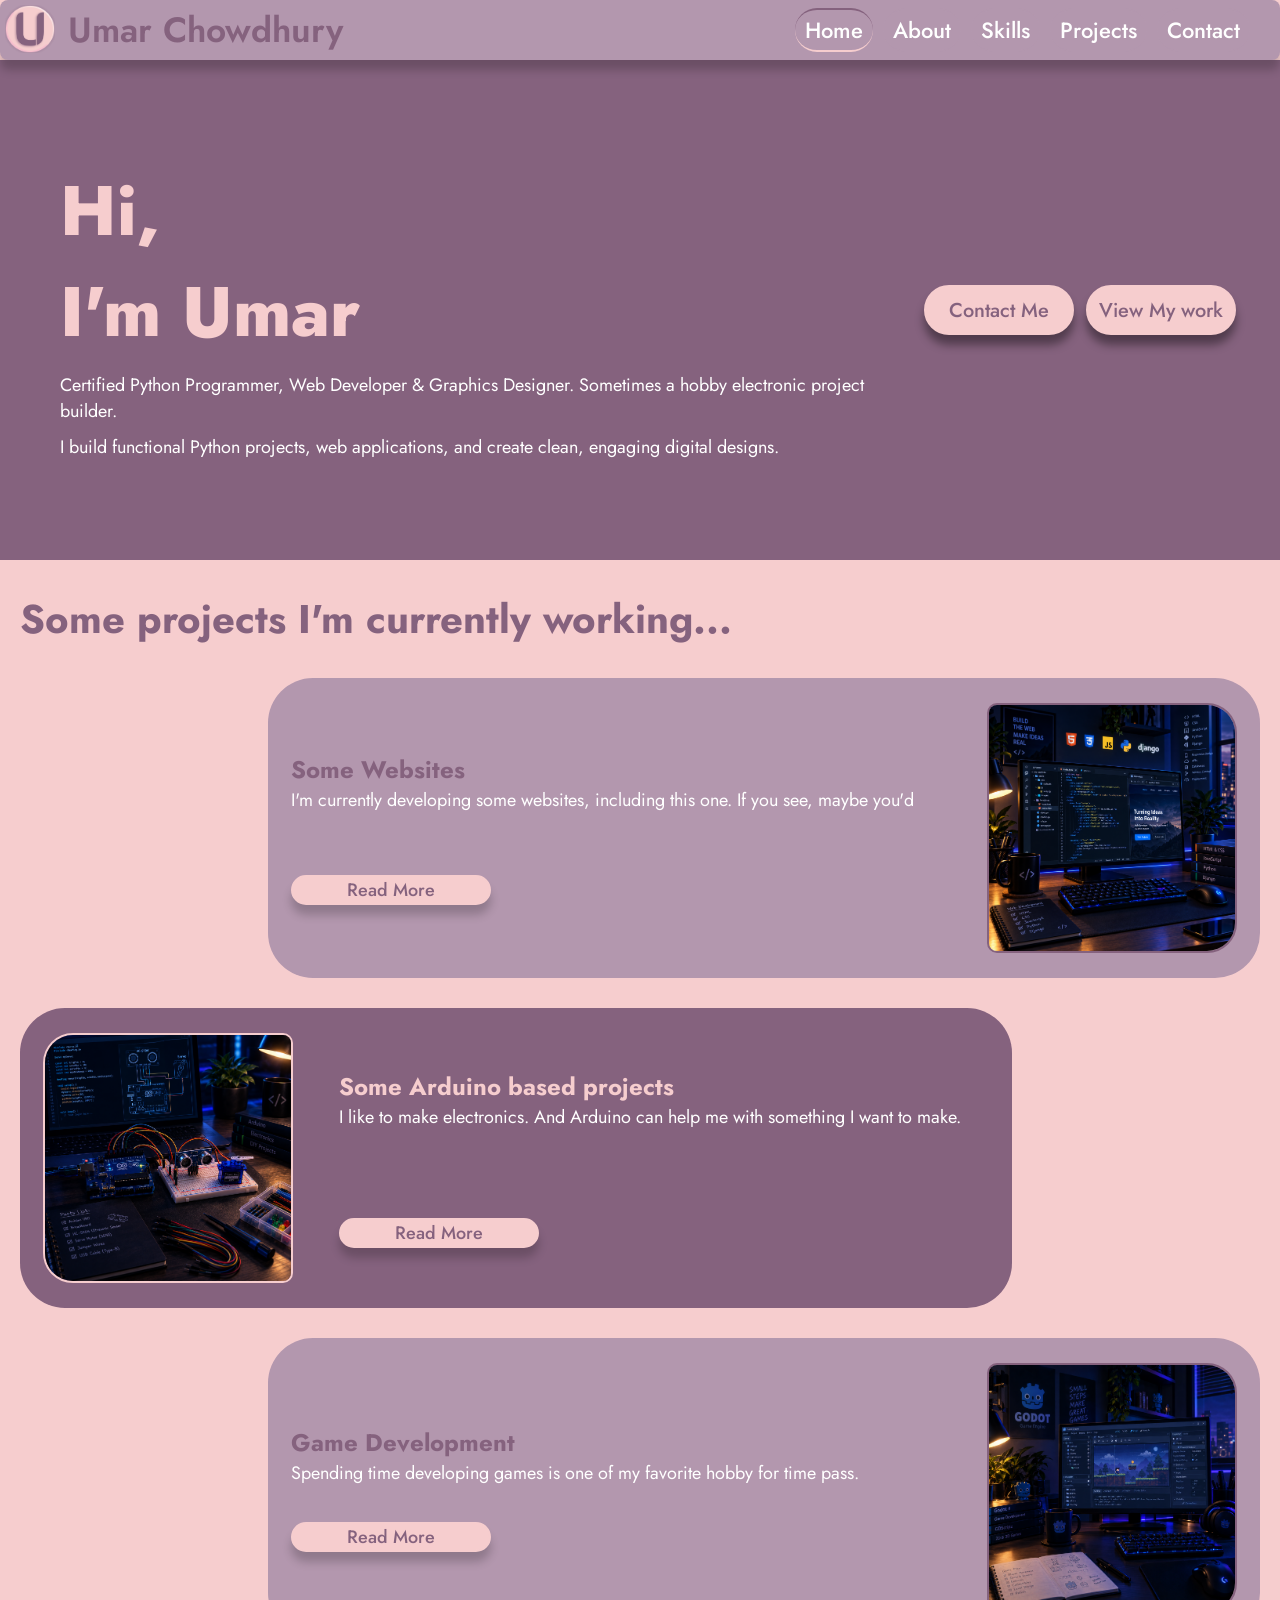
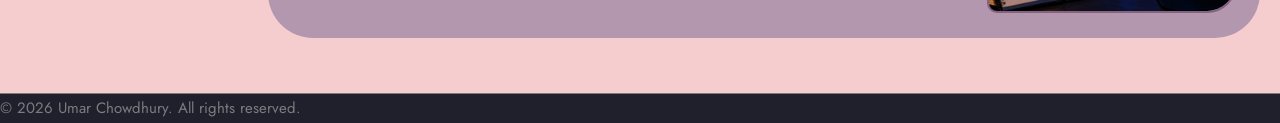
<file: index.html>
<!DOCTYPE html>
<html lang="en">

<head>
  <meta charset="UTF-8">
  <meta name="viewport" content="width=device-width, initial-scale=1.0">
  <link rel="stylesheet" href="style.css">
  <link rel="stylesheet" href="media.css">
  <link rel="shortcut icon" href="./images/U.png">
  <title>Umar Chowdhury</title>
</head>

<body>
  <nav id="navbar">
    <div id="nav-image">
      <img src="./images/U.png" alt="Logo" class="image">
    </div>
    <div id="name">
      <h1 class="my-name">Umar Chowdhury</h1>
    </div>
    <button class="navbar-toggle">
      <span class="bar"></span>
      <span class="bar"></span>
      <span class="bar"></span>
    </button>
    <div class="nav-list">
      <a class="btn, current" href="#">Home</a>
      <a class="btn" href="about.html">About</a>
      <a class="btn" href="skills.html">Skills</a>
      <a class="btn" href="projects.html">Projects</a>
      <a class="btn" href="contact.html">Contact</a>
    </div>
  </nav>
  <section id="homepage">
    <div class="intro">
      <h1 class="greet">Hi,<br>I'm Umar</h1>
      <p class="info">Certified Python Programmer, Web Developer & Graphics Designer. Sometimes a hobby electronic
        project
        builder.</p>
      <p class="info">I build functional Python projects, web applications, and create clean, engaging digital designs.
      </p>
    </div>
    <div class="buttons">
      <button class="btnx">Contact Me</button>
      <button class="btnx">View My work</button>
    </div>
  </section>
  <section id="sect">
    <div class="short-info">
      <h1 class="information">Some projects I'm currently working...</h1>
    </div>

    <div class="project1">
      <div class="project-content">
        <h1 class="project-text">Some Websites</h1>
        <p class="project-info">I'm currently developing some websites, including this one. If you see, maybe you'd<span
            class="more-text"> notice, this site isn't completed yet. There are some other sites, like a study planner
            and
            more.</span></p>
        <button class="read-more">Read More</button>
      </div>
      <img src="./images/web.png" alt="Website Image" class="project-img">
    </div>

    <div class="project2">
      <div class="project-content">
        <h1 class="project-text">Some Arduino based projects</h1>
        <p class="project-info">I like to make electronics. And Arduino can help me with something I want to make.<span
            class="more-text"> One of these projects is making an AI that can travel by itself and can help with some
            information, documents, do some work, etc. And this project can be made with Python.</span></p>
        <button class="read-more">Read More</button>
      </div>
      <img src="./images/parts.png" alt="Website Image" class="project-img">
    </div>

    <div class="project1">
      <div class="project-content">
        <h1 class="project-text">Game Development</h1>
        <p class="project-info">Spending time developing games is one of my favorite hobby for time pass. <span
            class="more-text">But the problem is I'm not sharing what kind of game I'm currently making. (It's a
            secret!)</span></p>
        <button class="read-more">Read More</button>
      </div>
      <img src="./images/game.png" alt="Website Image" class="project-img">
    </div>
  </section>
  <footer id="homepage-footer">
    <div class="rights">
      <h1 class="right-text">
        © 2026 Umar Chowdhury. All rights reserved.
      </h1>
    </div>
  </footer>
</body>
<script src="index.js"></script>

</html>
</file>
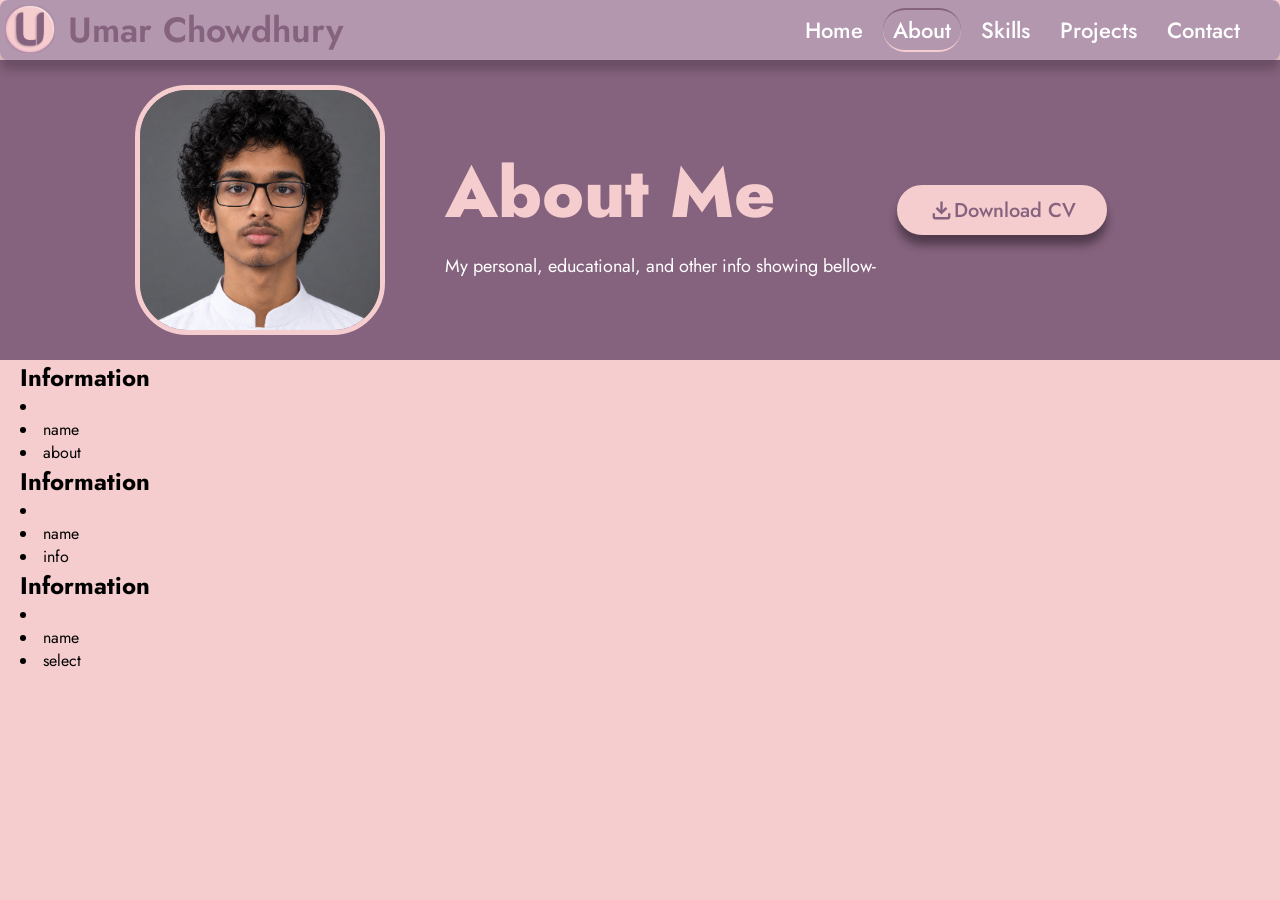
<file: about.html>
<!DOCTYPE html>
<html lang="en">

<head>
  <meta charset="UTF-8">
  <meta name="viewport" content="width=device-width, initial-scale=1.0">
  <link rel="stylesheet" href="style.css">
  <link rel="stylesheet" href="media.css">
  <link rel="shortcut icon" href="./images/U.png">
  <title>Umar Chowdhury</title>
</head>

<body>
  <nav id="navbar">
    <div id="nav-image">
      <img src="./images/U.png" alt="Logo" class="image">
    </div>
    <div id="name">
      <h1 class="my-name">Umar Chowdhury</h1>
    </div>
    <button class="navbar-toggle">
      <span class="bar"></span>
      <span class="bar"></span>
      <span class="bar"></span>
    </button>
    <div class="nav-list">
      <a class="btn" href="index.html">Home</a>
      <a class="btn, current" href="#">About</a>
      <a class="btn" href="skills.html">Skills</a>
      <a class="btn" href="projects.html">Projects</a>
      <a class="btn" href="contact.html">Contact</a>
    </div>
  </nav>
  <section id="about-homepage">
    <div class="profile-picture">
      <img src="./images/profile.png" alt="Profile Picture" class="prof-pic">
    </div>
    <div class="intro">
      <h1 class="greet">About Me</h1>
      <p class="info">My personal, educational, and other info showing bellow-</p>
    </div>
    <a href="./images/profile.png" download class="about-button">
      <div class="download-img"></div>
      <h1 class="about-btnx">Download CV</h1>
    </a>
  </section>
  <section id="about-cards">
    <div class="card-steps">
      <h1 class="card-info">Information</h1>
      <li class="card-details">
      <li class="user-card-info">name</li>
      <li class="user-card-info">about</li>
      </li>
    </div>
    <div class="card-steps">
      <h1 class="card-info">Information</h1>
      <li class="card-details">
      <li class="user-card-info">name</li>
      <li class="user-card-info">info</li>
      </li>
    </div>
    <div class="card-steps">
      <h1 class="card-info">Information</h1>
      <li class="card-details">
      <li class="user-card-info">name</li>
      <li class="user-card-info">select</li>
      </li>
    </div>
  </section>
</body>
<script src="index.js"></script>

</html>
</file>
<file: style.css>
@import url('https://fonts.googleapis.com/css2?family=Jost:ital,wght@0,100..900;1,100..900&family=Montserrat:ital,wght@0,100..900;1,100..900&display=swap');

:root {
  --white: #fff;
  --pink: #f6cdce;
  --dark: #b397ae;
  --darker: #85627e;
}

body {
  font-family: "Jost", serif;
  background-color: var(--pink);
}

* {
  margin: 0;
  padding: 0;
  box-sizing: border-box;
}

/* --------------------------- Navigation Bar --------------------------- */
nav {
  display: flex;
  background-color: var(--dark);
  height: 60px;
  width: 100%;
  align-items: center;
  text-decoration: none;
  position: relative;
  top: 0px;
  z-index: 999;
}

#navbar {
  box-shadow: 0px 10px 10px rgba(0, 0, 0, 0.2);
  border-radius: 8px;
  align-items: center;
  position: sticky;
  top: 0px;
}

/* --------------------------- Navbar Image --------------------------- */
#nav-image {
  left: 5px;
  position: relative;
  cursor: context-menu;
  height: 50px;
  width: 50px;
}

.image {
  height: 48px;
  width: 50px;
}

/* --------------------------- Navbar Text --------------------------- */
#name {
  padding: 0px 18px;
  position: relative;
  cursor: context-menu;
}

.my-name {
  position: relative;
  font-weight: 600;
  font-size: 35px;
  color: var(--darker);
  margin: 0px;
}

/* --------------------------- Navbar Buttons --------------------------- */
.nav-list {
  border: none;
  display: flex;
  position: absolute;
  right: 30px;
  font-style: normal;
  text-decoration: none;
  gap: 10px !important;
}

.btn {
  text-decoration: none;
  font-size: 22px;
  font-weight: 500;
  color: #ffffff;
  align-items: center;
  padding: 4px 10px;
  transition: all 0.3s ease-in-out;
  border-left: 0px solid var(--dark);
  border-right: 0px solid var(--dark);
  border-top: 2.3px solid var(--dark);
  border-bottom: 2.3px solid var(--dark);
  border-radius: 25px;
}

.current {
  text-decoration: none;
  font-size: 22px;
  font-weight: 500;
  color: #ffffff;
  align-items: center;
  padding: 4px 10px;
  transition: all 0.3s ease-in-out;
  border-bottom: 2.3px solid var(--pink);
  border-top: 2.3px solid var(--darker);
  border-radius: 22px;
  border-left: 0px solid var(--dark);
  border-right: 0px solid var(--dark);
}

.btn:hover,
.current:hover {
  font-size: 22px;
  border-radius: 22px;
  border-bottom: 2.3px solid var(--darker);
  border-top: 2.3px solid var(--pink);
  border-left: 0px solid var(--dark);
  border-right: 0px solid var(--dark);
}

.navbar-toggle {
  display: none;
  position: relative;
  background: transparent;
  border: none;
  padding: 10px;
  cursor: pointer;
}

.bar {
  display: block;
  margin: 5px auto;
  height: 3px;
  width: 25px;
  background: var(--white);
  transition: all 0.5s ease-in-out;
}


/* --------------------------- Home --------------------------- */


/* --------------------------- Body --------------------------- */

#homepage {
  background-color: var(--darker);
  width: 100%;
  height: 500px;
  display: flex;
  align-items: center;
}

/* --------------------------- Other info --------------------------- */

.intro {
  position: relative;
  padding: 60px;
}

.greet {
  color: var(--pink);
  font-size: 70px;
  font-weight: 800;
}

.info {
  margin-top: 10px;
  font-size: 18px;
  color: var(--white);
}

.buttons {
  align-items: center;
  justify-content: center;
  right: 3%;
  position: relative;
  display: flex;
  flex-direction: row;
}


.btnx {
  color: var(--darker);
  cursor: pointer;
  margin: 6px;
  padding: 0;
  height: 50px;
  width: 150px;
  font-size: 20px;
  background-color: var(--pink);
  border: 2.3px solid var(--pink);
  border-radius: 25px;
  box-shadow: 0px 10px 10px rgba(0, 0, 0, 0.4);
  font-family: "Jost";
  font-weight: 500;
  transition: all 0.5s ease;
}

.btnx:hover {
  background-color: transparent;
  color: var(--pink);
  border: 2.3px solid var(--dark);
}

/* --------------------------- Homepage Cards --------------------------- */
#sect {
  align-items: center;
  padding: 0px 20px;
  display: flex;
  position: relative;
  width: 100%;
  flex-direction: column;
}

.short-info {
  margin-top: 30px;
  align-self: flex-start;
  position: relative;
}

.information {
  font-size: 40px;
  color: var(--darker);
  position: relative;
  display: flex;
}

.project-content {
  display: flex;
  flex-direction: column;
  margin: auto 23px;
}

.more-text {
  display: inline;
  opacity: 0;
  max-height: 0;
  overflow: hidden;
  transition: opacity 0.4s ease, max-height 0.4s ease;
}

.more-text.show {
  opacity: 1;
  max-height: 500px;
}

.project-text {
  color: var(--pink);
}

.project-info {
  font-size: 18px;
  color: var(--white);
}

.read-more {
  margin-top: 10px;
  width: 200px;
  height: 30px;
  color: var(--darker);
  background-color: var(--pink);
  border-radius: 18px;
  border: 2px solid var(--pink);
  transition: all 0.5s ease;
  cursor: pointer;
  box-shadow: 0px 10px 10px rgba(0, 0, 0, 0.2);
  font-family: "Jost";
  font-weight: 500;
  font-size: 18px;
}

.project1 .read-more:hover {
  background-color: transparent;
  color: var(--pink);
  border: 2.3px solid var(--darker);
}

.project1 {
  align-self: flex-end;
  margin-top: 30px;
  align-items: center;
  background-color: var(--dark);
  display: flex;
  width: 80%;
  height: 300px;
  border-radius: 45px;
  position: relative;
}

.project1 .project-text {
  color: var(--darker);
}

.project-img {
  height: 250px;
  width: 250px;
  margin: 0px 23px;
  scale: 100%;
  border: 2px solid var(--pink);
  border-bottom-left-radius: 10px;
  border-bottom-right-radius: 30px;
  border-top-left-radius: 10px;
  border-top-right-radius: 30px;
}

.project1 .project-img {
  border: 2px solid var(--darker);
}

.project2 .read-more:hover {
  background-color: transparent;
  color: var(--pink);
  border: 2.3px solid var(--dark);
}

.project2 {
  align-self: flex-start;
  margin-top: 30px;
  align-items: center;
  background-color: var(--darker);
  display: flex;
  flex-direction: row-reverse;
  width: 80%;
  height: 300px;
  border-radius: 45px;
  position: relative;
}

.project2 .project-img {
  height: 250px;
  width: 250px;
  margin: 0px 23px;
  scale: 100%;
  border-bottom-left-radius: 30px;
  border-bottom-right-radius: 10px;
  border-top-left-radius: 30px;
  border-top-right-radius: 10px;
}

/* Footer */

#homepage-footer {
  justify-content: center;
  align-items: center;
  display: flex;
  flex-direction: column;
  margin-top: 55px;
  background-color: rgb(31, 32, 44);
  color: rgb(124, 124, 126);
}

.rights {
  position: relative;
  height: 30px;
  width: 100%;
  border-top: 1px solid rgb(124, 124, 126);
}

.right-text {
  font-weight: 400;
  top: 10%;
  justify-self: center;
  position: relative;
  align-self: center;
  font-size: 15px;
}

/* --------------------------- About --------------------------- */

#about-homepage {
  background-color: var(--darker);
  width: 100%;
  height: 300px;
  display: flex;
  align-items: center;
  justify-content: center;
}

/* --------------------------- Profile-pic --------------------------- */
.profile-picture {
  display: flex;
}

.prof-pic {
  height: 250px;
  width: 250px;
  border: 5px solid var(--pink);
  border-radius: 52px;
}

/* --------------------------- Body --------------------------- */

.about-button {
  text-decoration: none;
  cursor: pointer;
  background-color: var(--pink);
  height: 50px;
  width: 210px;
  align-items: center;
  justify-content: center;
  right: 3%;
  position: relative;
  display: flex;
  flex-direction: row;
  transition: all 0.5s ease;
  border: 2.3px solid var(--pink);
  border-radius: 25px;
  box-shadow: 0px 10px 10px rgba(0, 0, 0, 0.4);
}

.about-btnx {
  position: relative;
  color: var(--darker);
  font-size: 20px;
  font-family: "Jost";
  font-weight: 500;
  transition: all 0.5s ease;
}

.download-img {
  position: relative;
  background-image: url("./images/download-darker.svg");
  fill: none;
  height: 25px;
  width: 25px;
  background-size: cover;
  transition: all 0.5s ease;
}

.about-button:hover {
  border: 2.3px solid var(--dark);
  background-color: var(--darker);
}

.about-button:hover .about-btnx {
  color: var(--pink);
}

.about-button:hover .download-img {
  background-image: url("./images/download-pink.svg");
}

/* --------------------------- About-user --------------------------- */

#about-cards {
  display: flex;
  position: relative;
  flex-direction: column;
  margin-left: 20px;
}

/* .card-setps{

}

.card-info{

}

.card-details{

}

.user-card-info{

} */
</file>
<file: media.css>
@media(max-width: 900px) {
  .nav-list {
    border: none;
    border-radius: 8px;
    display: none;
    flex-direction: column;
    align-items: flex-start;
    gap: 1.7rem !important;
    position: absolute;
    height: 80vh;
    width: 250px;
    top: 63px;
    right: 0;
    box-shadow: 0px 10px 10px rgba(0, 0, 0, 0.5);
    padding: 3rem 3rem;
    background-color: var(--dark);
  }

  .nav-list.active {
    display: flex;
    border: none;
  }

  .navbar-toggle {
    position: absolute;
    right: 30px;
    display: block;
    z-index: 999;
  }

  .navbar-toggle.active {
    border: none;
  }

  .navbar-toggle.active .bar:nth-child(2) {
    opacity: 0;
  }

  .navbar-toggle.active .bar:nth-child(1) {
    transform: translateY(8px) rotate(45deg);
  }

  .navbar-toggle.active .bar:nth-child(3) {
    transform: translateY(-8px) rotate(-45deg);
  }

  .profile-picture {
    display: none;
  }

  .buttons {
    flex-direction: column;
  }

  .btnx {
    height: 35px;
    width: 90px;
    font-size: 12px;
    padding: 0;
    border-radius: 18px;
    box-shadow: 0px 10px 10px rgba(0, 0, 0, 0.3);
  }

  .about-button {
    flex-direction: column-reverse;
    height: 60px;
    width: 150px;
    border-radius: 45px;
    box-shadow: 0px 10px 10px rgba(0, 0, 0, 0.3);
  }

  .about-btnx {
    font-size: 15px;
  }

  .download-img {
    height: 15px;
    width: 15px;
  }

  .intro {
    padding-left: 35px;
    padding-right: 50px;
  }

  .short-info {
    margin-top: 10px;
  }

  .information {
    font-size: 28px;
    color: var(--darker);
    position: relative;
    display: flex;
  }

  .project1 {
    border-radius: 20px;
    width: 80%;
    height: 450px;
    align-self: center;
    flex-direction: column-reverse;
  }

  .project1 .project-img {
    height: 200px;
    width: 200px;
    border: none;
    border-radius: 10px;
    margin: 10px 0px;
  }

  .project2 {
    border-radius: 20px;
    width: 80%;
    height: 520px;
    align-self: center;
    flex-direction: column-reverse;
  }

  .project2 .project-img {
    height: 200px;
    width: 200px;
    border: none;
    border-radius: 10px;
    margin-top: 10px;
  }

  .read-more {
    margin-top: 0;
    margin-bottom: 10px;
    align-self: center;
  }

}

/* --------------------------- Media for phones --------------------------- */
@media(max-width: 480px) {
  .navbar-toggle {
    right: 10px;
  }

  #name {
    padding: 0px 10px;
  }

  .my-name {
    position: relative;
    font-weight: 600;
    font-size: 30px;
  }

  .nav-list {
    top: 53px;
    width: 180px;
    padding: 1rem 1rem;
  }

  nav {
    height: 50px;
  }

  #nav-image {
    left: 3px;
    height: 42px;
    width: 42px;
  }

  .image {
    height: 40px;
    width: 42px;
  }

  .greet {
    color: var(--pink);
    font-size: 40px;
  }

  .about-button {
    flex-direction: column-reverse;
    height: 50px;
    width: 120px;
    border-radius: 35px;
    box-shadow: 0px 10px 10px rgba(0, 0, 0, 0.25);
  }

  .about-btnx {
    font-size: 12px;
  }

  .download-img {
    height: 12px;
    width: 12px;
  }

  .intro {
    padding-left: 10px;
    padding-right: 10px;
  }

  .buttons.active {
    display: none;
  }

  .about-button.active {
    display: none;
  }

  .info {
    margin-top: 10px;
    font-size: 15px;
  }

  .information {
    font-size: 22px;
  }

  .project1,
  .project2 {
    margin-top: 50px;
    border-radius: 20px;
    width: 95%;
    justify-content: center;
    align-items: center;
  }

  .project2 {
    height: 500px;
  }

  .project-info {
    font-size: 14px;
    margin-top: 10px;
  }

  .project1 .project-text,
  .project2 .project-text {
    font-size: 20px;
  }

  .project-content {
    margin: 22px;
  }

  .read-more {
    align-self: center;
    font-size: 16px;
    margin-bottom: 0px;
  }
}
</file>
